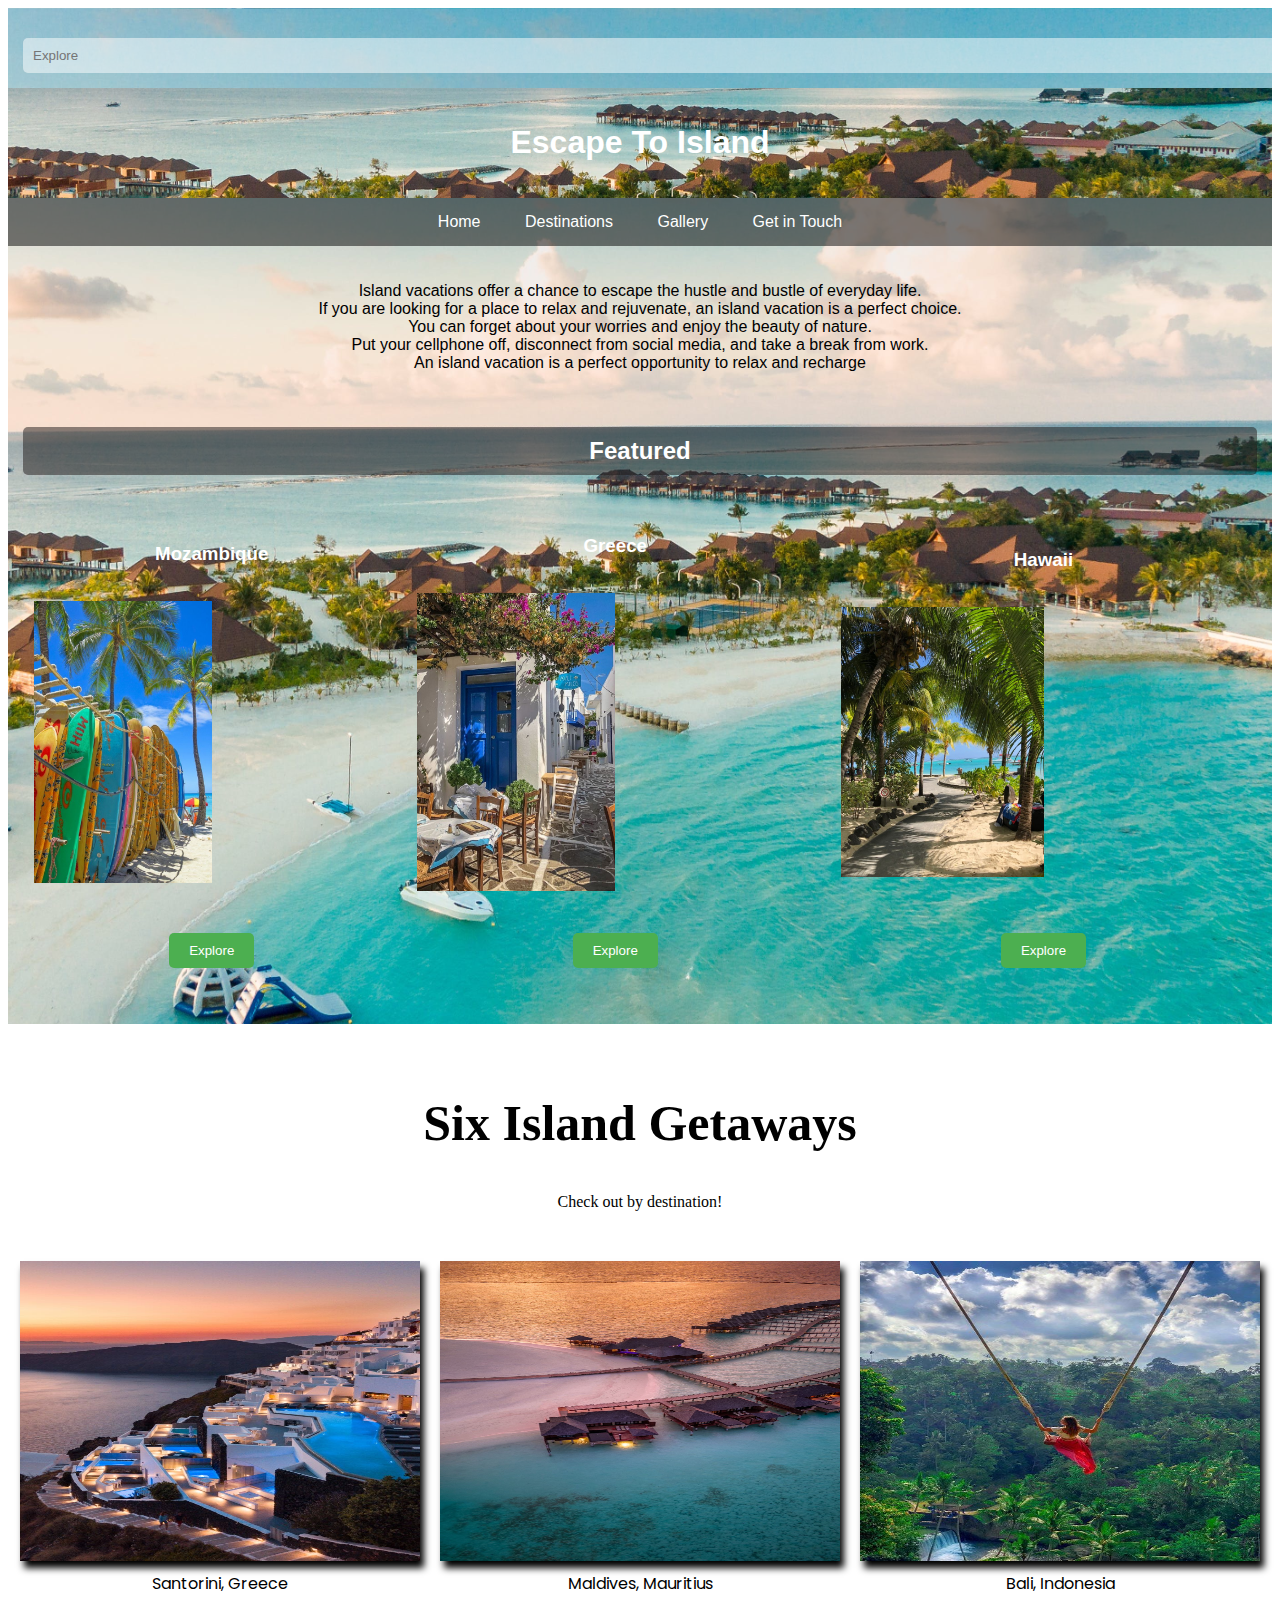
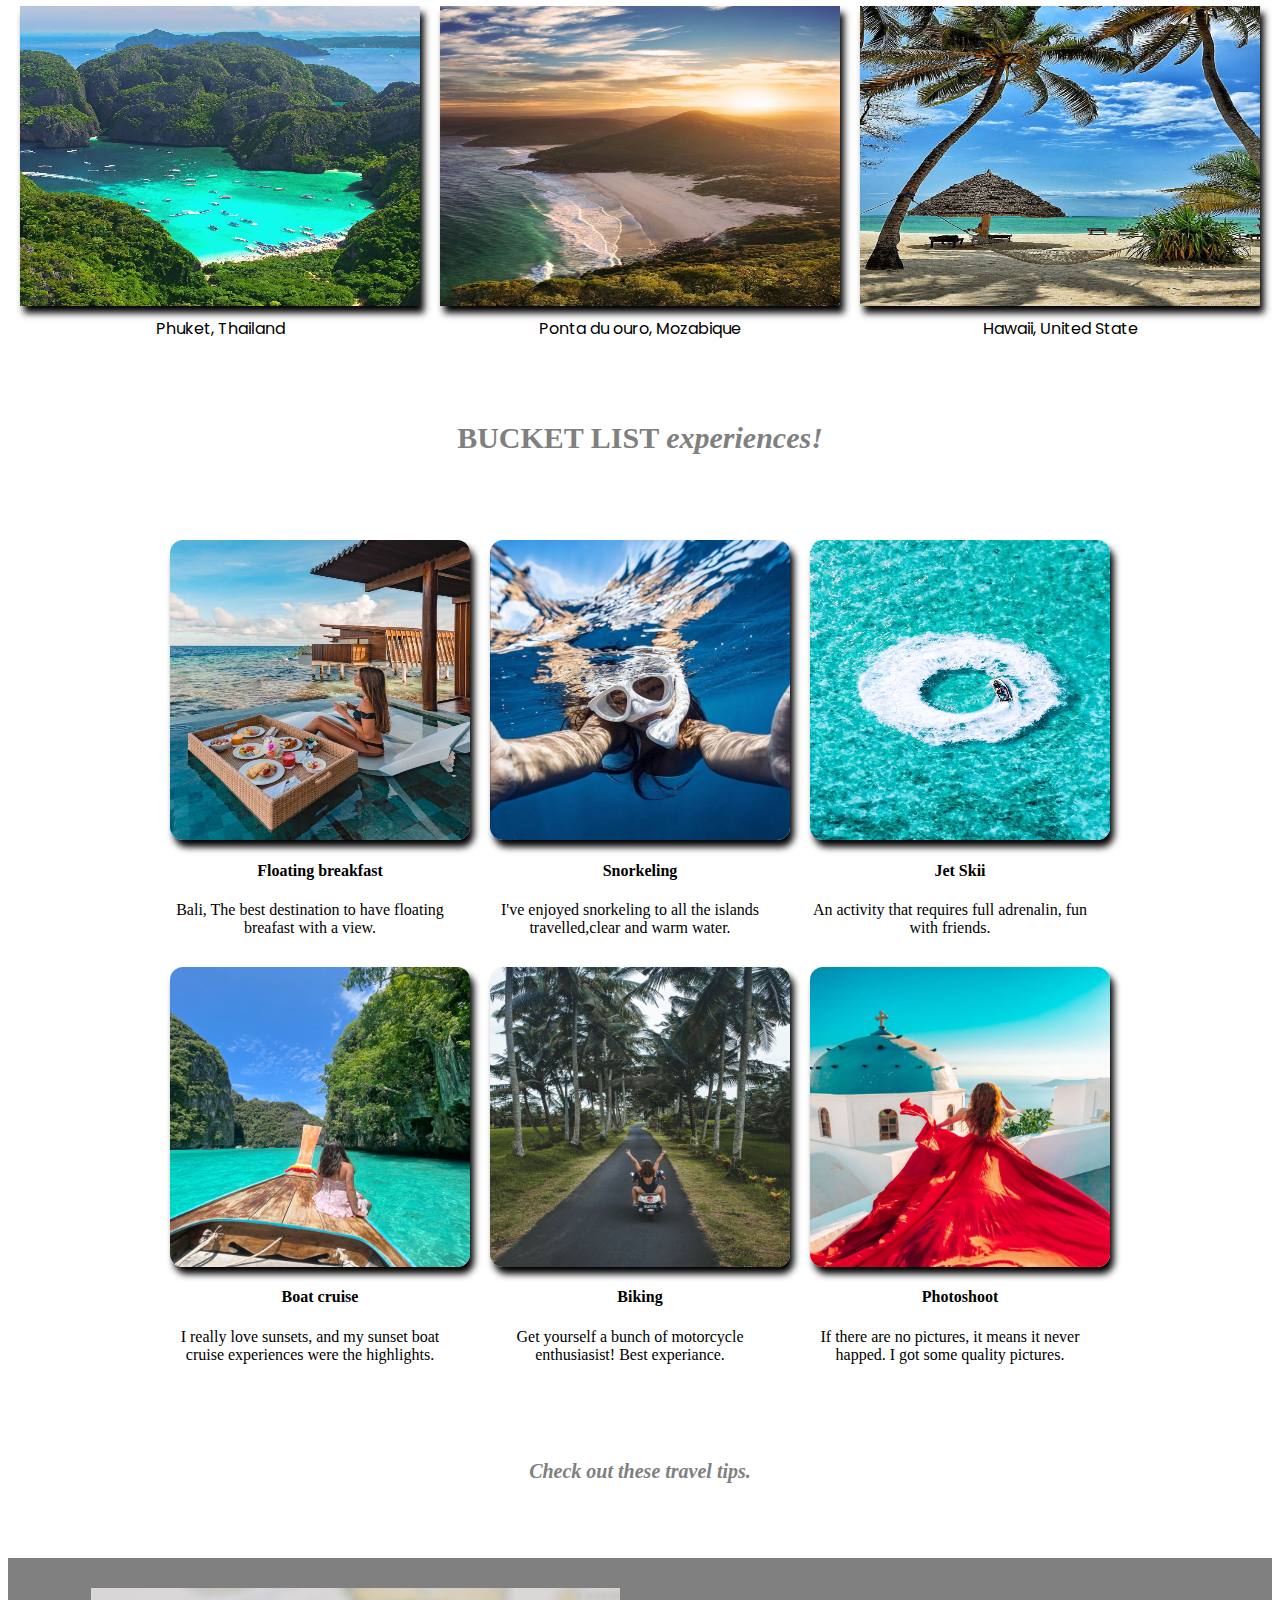
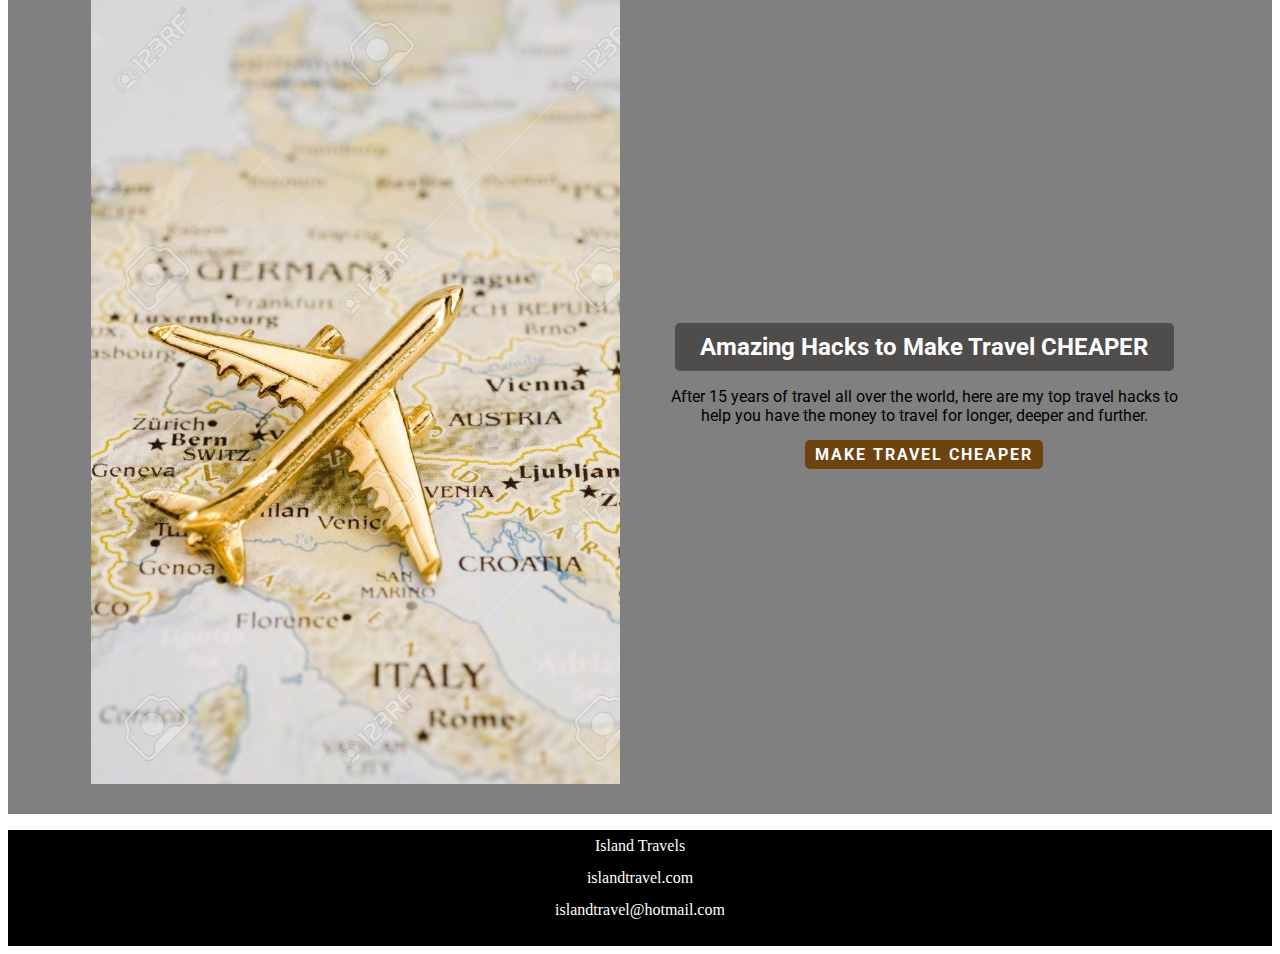
<file: index.html>
<!DOCTYPE html>
<html lang="en">
<head>

<meta charset="UTF-8">
<meta name="viewport" content="width=device-width, initial-scale=1">
<title>Island Travel Blog</title>
<link rel="stylesheet" href="https://cdnjs.cloudflare.com/ajax/libs/font-awesome/6.5.1/css/all.min.css" integrity="sha512-DTOQO9RWCH3ppGqcWaEA1BIZOC6xxalwEsw9c2QQeAIftl+Vegovlnee1c9QX4TctnWMn13TZye+giMm8e2LwA==" crossorigin="anonymous" referrerpolicy="no-referrer" />
<link rel="stylesheet" href="styles.css">

</head>
<body>
  <!--------------------navbar-->
<header>
  <input type="search" placeholder="Explore">
  <header>
      <h1>Escape To Island</h1>
  </header>

  <nav>
      <a href="#">Home</a>
      <a href="#destination">Destinations</a>
      <a href="#gallery">Gallery</a>
      <a href="#contactus">Get in Touch</a>
  </nav>

  <main>
      <p>Island vacations offer a chance to escape the hustle and bustle of everyday life.
          <br>If you are looking for a place to relax and rejuvenate, an island vacation is a perfect choice.
          <br>You can forget about your worries and enjoy the beauty of nature.
          <br>Put your cellphone off, disconnect from social media, and take a break from work.
          <br>An island vacation is a perfect opportunity to relax and recharge
      </p>
  </main>

<h2 id="main">
Featured
</h2>

<table cellspacing="10px">

  <tr>
      <td>
          <h3>
          Mozambique
          </h3>
          <br>
          <img src="🏄 🏄_♀️ 🏄_♂️ surfing🌊🐬🌴.jpg" width="50%" height="50%" alt="activity">
      </td>
      <td>
          <h3>
              Greece
          </h3>
           <br>
          <img src="greece 🤍.jpg" width="50%" height="50%" alt="activity">
          
      </td>
      <td>
          <h3>
          Hawaii
          </h3>
          <br>
          <img src="Hotel view.jpg" width="50%" height="50%" alt="activity">
          
      </td>
  </tr>
  <tr>
      <td>
          <button>Explore</button>
      </td>
      <td>
          <button>Explore</button>
      </td>
      <td> 
          <button>Explore</button>
      </td>
  </tr>
</table>
</header>

<!-----------------destination section---------------->

<div class="title">
    <h3 id="destination">Six Island Getaways</h3>
    <p>Check out by destination!</p>
    </div>
    <section>
    <div class="destination">
      <div class="gallery">
        <img src="Greece, Santorini.jpeg" alt="country">
        <div class="description"> <i class="fa-solid fa-location-dot"></i> Santorini, Greece</div>
      </div>
      <div class="gallery">
        <img src="Maldives.jpeg" alt="country">
        <div class="description"><i class="fa-solid fa-location-dot"></i> Maldives, Mauritius</div>
      </div>
      <div class="gallery">
        <img src="Indonesia, Bali.jpeg" alt="country">
        <div class="description"> <i class="fa-solid fa-location-dot"></i> Bali, Indonesia</div>
      </div>
      <div class="gallery">
        <img src="Thailend, Phuket.jpeg" alt="country">
        <div class="description"> <i class="fa-solid fa-location-dot"></i> Phuket, Thailand</div>
      </div>
      <div class="gallery">
        <img src="Mozabique,Ponta.jpeg" alt="country">
        <div class="description"> <i class="fa-solid fa-location-dot"></i> Ponta du ouro, Mozabique</div>
      </div>
      <div class="gallery">
        <img src="Hawaii.jpeg" alt="country">
        <div class="description"><i class="fa-solid fa-location-dot"></i> Hawaii, United State</div>
      </div>
    </div>
    </section>
    <!-------------------Bucket list experiences-->
    <div id="gallery"   class="experiences">
      <h3>Bucket list <span>experiences!</span></h3>
    </div>

    <div class="card-container">
      <div class="card">
        <img src="floating breakfast.jpeg" alt="country">
        <div class="card-content">
          <h4>Floating breakfast</h4>
          <p>Bali, The best destination to have floating breafast with a view.</p>
        </div>
      </div>
      <div class="card">
        <img src="Snorkeling.jpeg" alt="country">
        <div class="card-content">
          <h4>Snorkeling</h4>
          <p>I've enjoyed snorkeling to all the islands travelled,clear and warm water.</p>
        </div>
        </div>
        <div class="card">
          <img src="jet skii.jpeg" alt="country">
          <div class="card-content">
            <h4>Jet Skii</h4>
            <p>An activity that requires full adrenalin, fun with friends.</p>
          </div>
          </div>
          <div class="card">
            <img src="Boat tour.jpeg" alt="country">
            <div class="card-content">
              <h4>Boat cruise</h4>
              <p>I really love sunsets, and my sunset boat cruise experiences were the highlights. </p>
            </div>
          </div>
            <div class="card">
              <img src="Biking.jpeg" alt="country">
              <div class="card-content">
                <h4>Biking</h4>
                <p>Get yourself a bunch of motorcycle enthusiasist! Best experiance.</p>
              </div>
              </div>
              <div class="card">
                <img src="Photoshoot.jpeg" alt="country">
                <div class="card-content">
                  <h4>Photoshoot</h4>
                  <p>If there are no pictures, it means it never happed. I got some quality pictures.</p>
                </div>
                </div>
           </div>
  
    
    <!-------------about travel-->
    <div class="travel-tips">
      <h4>Check out these travel tips.</h4>
    </div>
    <article>
      <div class="container">
        <main class="about">
          <div class="about-image">
            <img src="travel.jpeg" alt="travel">
          </div>
          <!---------about content-->
          <div class="about-content">
            <h2>Amazing Hacks to Make Travel CHEAPER</h2>
            <p>After 15 years of travel all over the world, here are my top travel hacks to help you have the money to travel for longer, deeper and further.</p>
            <a href="#" class="Info-btn">MAKE TRAVEL CHEAPER</a>

          </div>
      
        </main>
      </div>
    </article>
     <!--------contact us-->
  <div class="footercontainer">
    <div class="footerbottom">
      <p id="contactus">Island Travels<br> islandtravel.com<br>islandtravel@hotmail.com</p>
    </div>
  <div class="media-icons">
    <a href="#" aria-label="fa-facebook"><i class="fa-brands fa-facebook"></i></a>
    <a href="#" aria-label="fa-instagram"><i class="fa-brands fa-instagram"></i></a>
    <a href="#" aria-label="fa-twitter"><i class="fa-brands fa-twitter"></i></a>
  </div>

  </div>



</body>
</html>
</file>
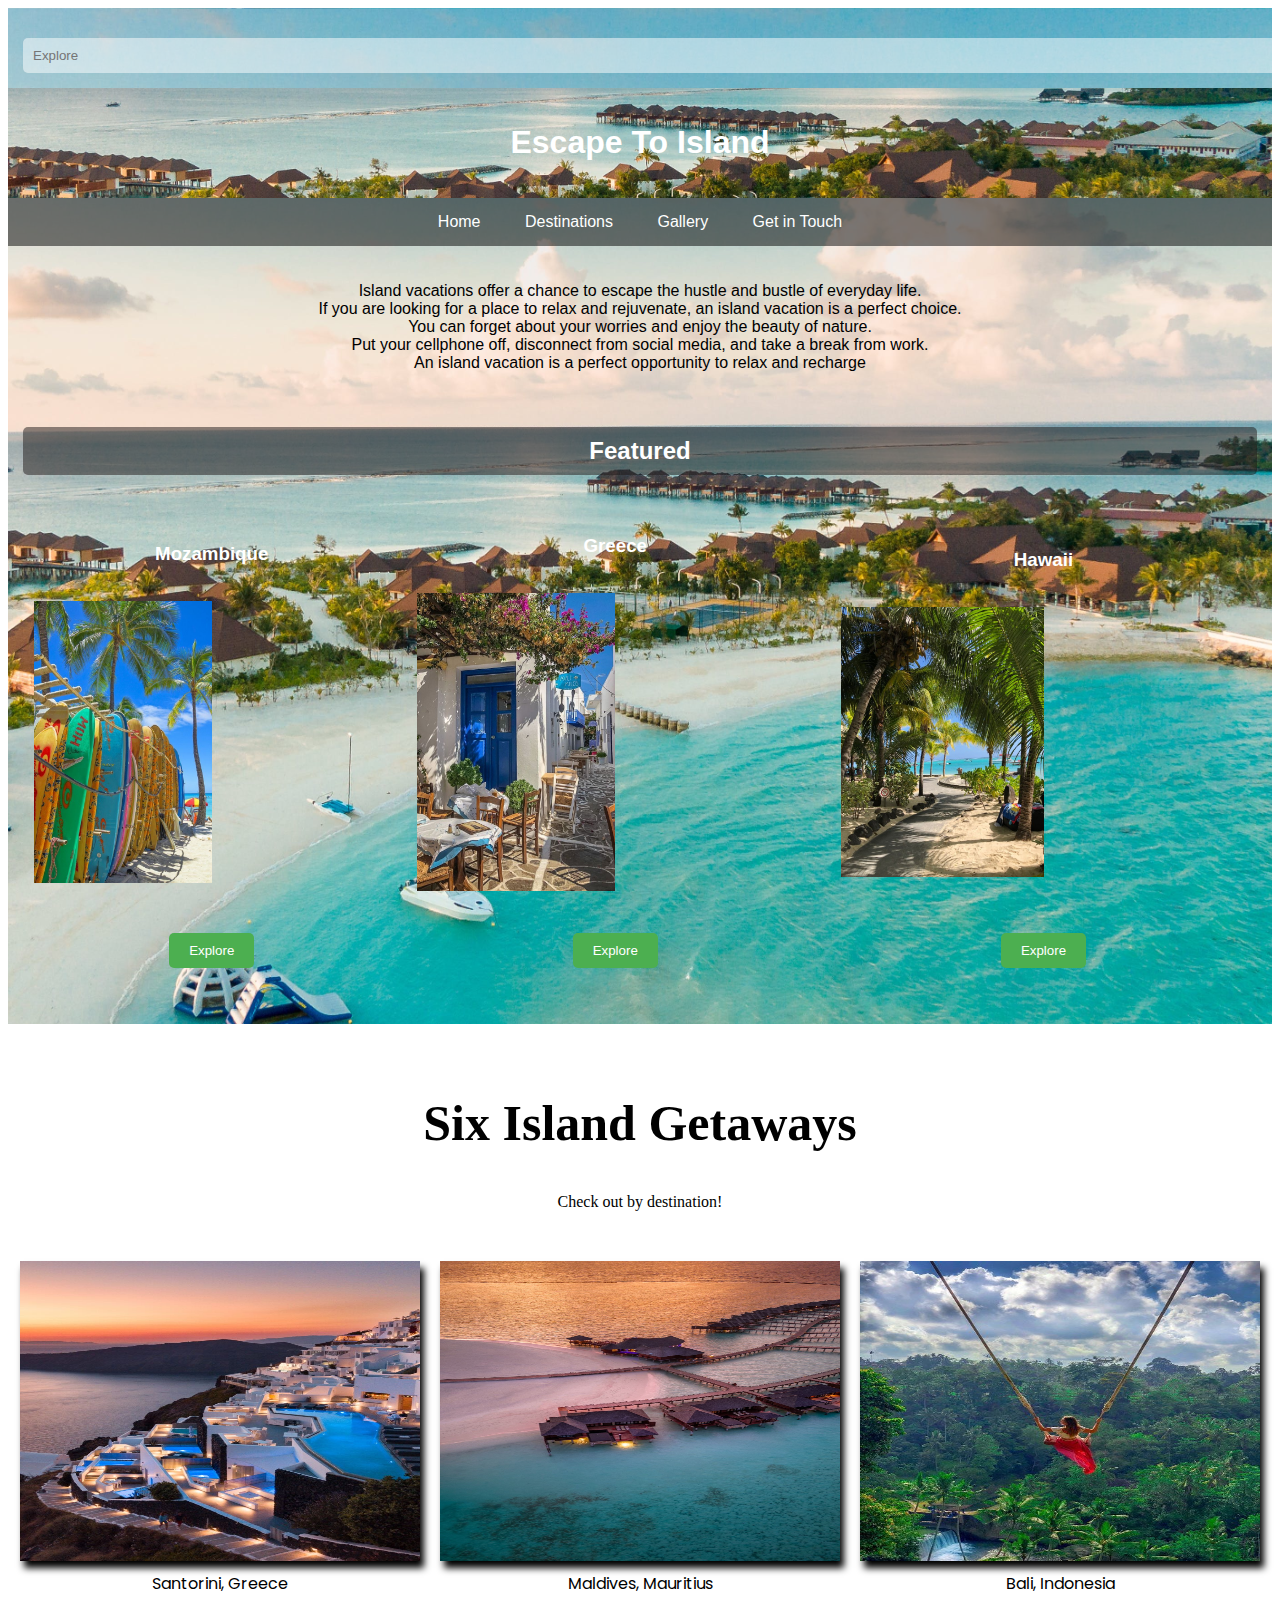
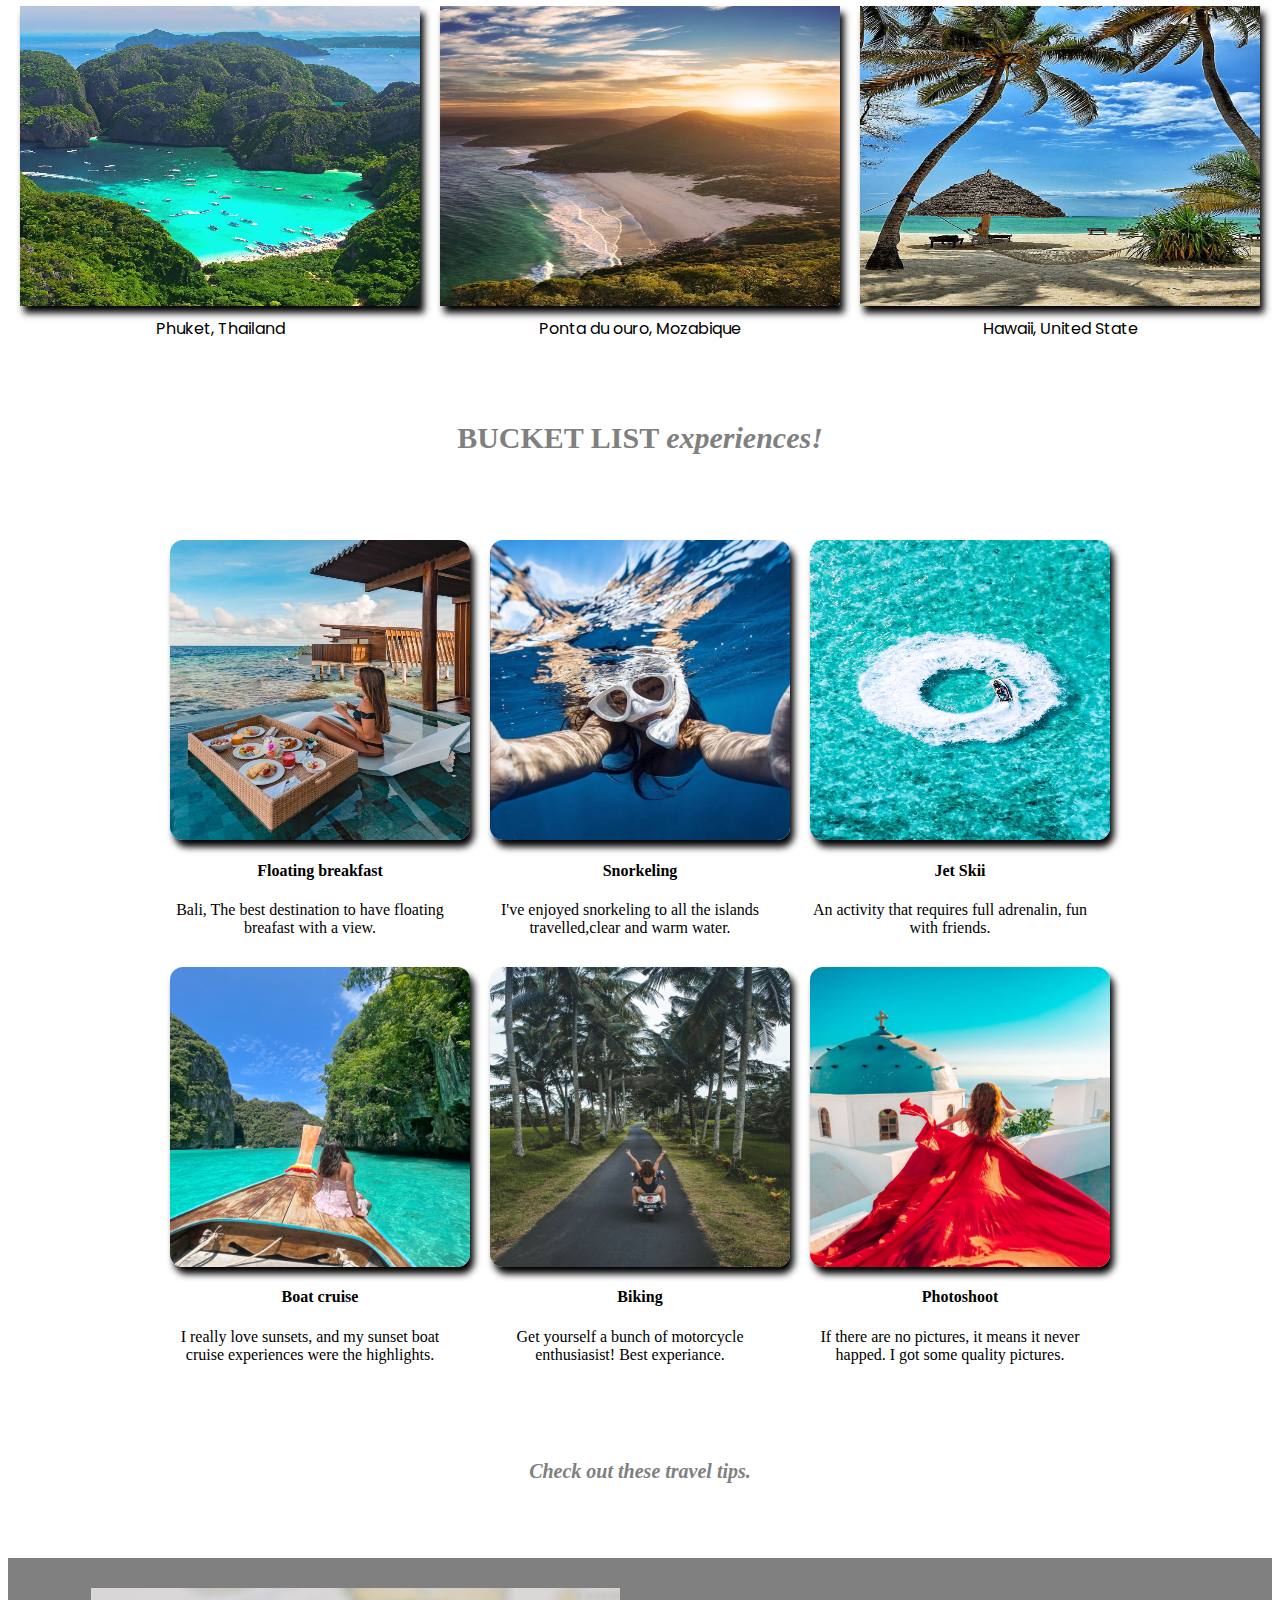
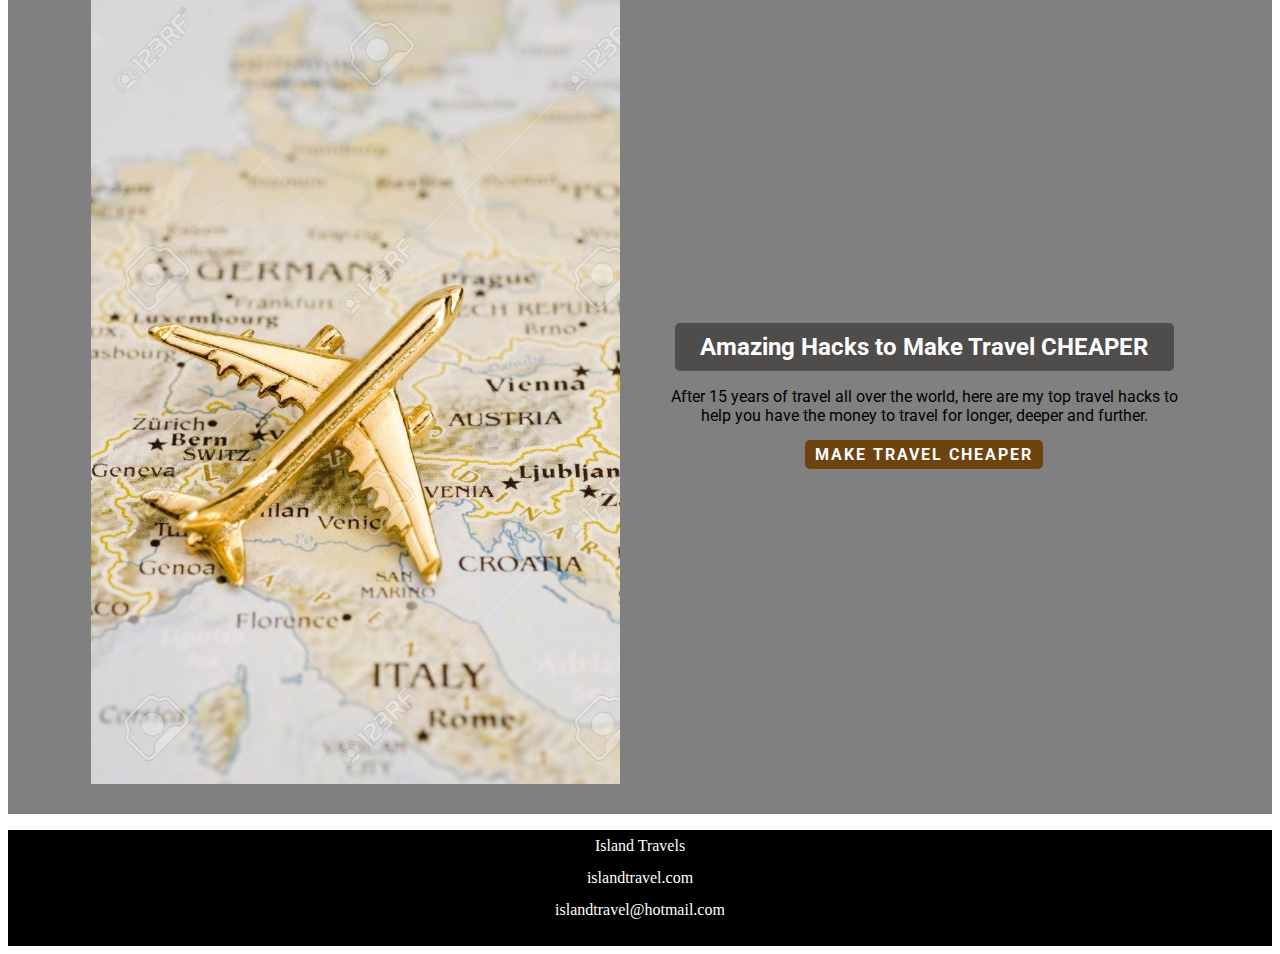
<file: islandtravel.html>
<!DOCTYPE html>
<html lang="en">
<head>

<meta charset="UTF-8">
<meta name="viewport" content="width=device-width, initial-scale=1">
<title>Island Travel Blog</title>
<link rel="stylesheet" href="https://cdnjs.cloudflare.com/ajax/libs/font-awesome/6.5.1/css/all.min.css" integrity="sha512-DTOQO9RWCH3ppGqcWaEA1BIZOC6xxalwEsw9c2QQeAIftl+Vegovlnee1c9QX4TctnWMn13TZye+giMm8e2LwA==" crossorigin="anonymous" referrerpolicy="no-referrer" />
<link rel="stylesheet" href="styles.css">

</head>
<body>
  <!--------------------navbar-->
<header>
  <input type="search" placeholder="Explore">
  <header>
      <h1>Escape To Island</h1>
  </header>

  <nav>
      <a href="#">Home</a>
      <a href="#destination">Destinations</a>
      <a href="#gallery">Gallery</a>
      <a href="#contactus">Get in Touch</a>
  </nav>

  <main>
      <p>Island vacations offer a chance to escape the hustle and bustle of everyday life.
          <br>If you are looking for a place to relax and rejuvenate, an island vacation is a perfect choice.
          <br>You can forget about your worries and enjoy the beauty of nature.
          <br>Put your cellphone off, disconnect from social media, and take a break from work.
          <br>An island vacation is a perfect opportunity to relax and recharge
      </p>
  </main>

<h2 id="main">
Featured
</h2>

<table cellspacing="10px">

  <tr>
      <td>
          <h3>
          Mozambique
          </h3>
          <br>
          <img src="🏄 🏄_♀️ 🏄_♂️ surfing🌊🐬🌴.jpg" width="50%" height="50%" alt="activity">
      </td>
      <td>
          <h3>
              Greece
          </h3>
           <br>
          <img src="greece 🤍.jpg" width="50%" height="50%" alt="activity">
          
      </td>
      <td>
          <h3>
          Hawaii
          </h3>
          <br>
          <img src="Hotel view.jpg" width="50%" height="50%" alt="activity">
          
      </td>
  </tr>
  <tr>
      <td>
          <button>Explore</button>
      </td>
      <td>
          <button>Explore</button>
      </td>
      <td> 
          <button>Explore</button>
      </td>
  </tr>
</table>
</header>

<!-----------------destination section---------------->

<div class="title">
    <h3 id="destination">Six Island Getaways</h3>
    <p>Check out by destination!</p>
    </div>
    <section>
    <div class="destination">
      <div class="gallery">
        <img src="Greece, Santorini.jpeg" alt="country">
        <div class="description"> <i class="fa-solid fa-location-dot"></i> Santorini, Greece</div>
      </div>
      <div class="gallery">
        <img src="Maldives.jpeg" alt="country">
        <div class="description"><i class="fa-solid fa-location-dot"></i> Maldives, Mauritius</div>
      </div>
      <div class="gallery">
        <img src="Indonesia, Bali.jpeg" alt="country">
        <div class="description"> <i class="fa-solid fa-location-dot"></i> Bali, Indonesia</div>
      </div>
      <div class="gallery">
        <img src="Thailend, Phuket.jpeg" alt="country">
        <div class="description"> <i class="fa-solid fa-location-dot"></i> Phuket, Thailand</div>
      </div>
      <div class="gallery">
        <img src="Mozabique,Ponta.jpeg" alt="country">
        <div class="description"> <i class="fa-solid fa-location-dot"></i> Ponta du ouro, Mozabique</div>
      </div>
      <div class="gallery">
        <img src="Hawaii.jpeg" alt="country">
        <div class="description"><i class="fa-solid fa-location-dot"></i> Hawaii, United State</div>
      </div>
    </div>
    </section>
    <!-------------------Bucket list experiences-->
    <div id="gallery"   class="experiences">
      <h3>Bucket list <span>experiences!</span></h3>
    </div>

    <div class="card-container">
      <div class="card">
        <img src="floating breakfast.jpeg" alt="country">
        <div class="card-content">
          <h4>Floating breakfast</h4>
          <p>Bali, The best destination to have floating breafast with a view.</p>
        </div>
      </div>
      <div class="card">
        <img src="Snorkeling.jpeg" alt="country">
        <div class="card-content">
          <h4>Snorkeling</h4>
          <p>I've enjoyed snorkeling to all the islands travelled,clear and warm water.</p>
        </div>
        </div>
        <div class="card">
          <img src="jet skii.jpeg" alt="country">
          <div class="card-content">
            <h4>Jet Skii</h4>
            <p>An activity that requires full adrenalin, fun with friends.</p>
          </div>
          </div>
          <div class="card">
            <img src="Boat tour.jpeg" alt="country">
            <div class="card-content">
              <h4>Boat cruise</h4>
              <p>I really love sunsets, and my sunset boat cruise experiences were the highlights. </p>
            </div>
          </div>
            <div class="card">
              <img src="Biking.jpeg" alt="country">
              <div class="card-content">
                <h4>Biking</h4>
                <p>Get yourself a bunch of motorcycle enthusiasist! Best experiance.</p>
              </div>
              </div>
              <div class="card">
                <img src="Photoshoot.jpeg" alt="country">
                <div class="card-content">
                  <h4>Photoshoot</h4>
                  <p>If there are no pictures, it means it never happed. I got some quality pictures.</p>
                </div>
                </div>
           </div>
  
    
    <!-------------about travel-->
    <div class="travel-tips">
      <h4>Check out these travel tips.</h4>
    </div>
    <article>
      <div class="container">
        <main class="about">
          <div class="about-image">
            <img src="travel.jpeg" alt="travel">
          </div>
          <!---------about content-->
          <div class="about-content">
            <h2>Amazing Hacks to Make Travel CHEAPER</h2>
            <p>After 15 years of travel all over the world, here are my top travel hacks to help you have the money to travel for longer, deeper and further.</p>
            <a href="#" class="Info-btn">MAKE TRAVEL CHEAPER</a>

          </div>
      
        </main>
      </div>
    </article>
     <!--------contact us-->
  <div class="footercontainer">
    <div class="footerbottom">
      <p id="contactus">Island Travels<br> islandtravel.com<br>islandtravel@hotmail.com</p>
    </div>
  <div class="media-icons">
    <a href="#" aria-label="fa-facebook"><i class="fa-brands fa-facebook"></i></a>
    <a href="#" aria-label="fa-instagram"><i class="fa-brands fa-instagram"></i></a>
    <a href="#" aria-label="fa-twitter"><i class="fa-brands fa-twitter"></i></a>
  </div>

  </div>



</body>
</html>
</file>
<file: styles.css>
@import url('https://fonts.googleapis.com/css2?family=Poppins:ital,wght@0,100;0,200;0,300;0,400;0,500;0,600;0,700;0,800;0,900;1,100;1,200;1,300;1,400;1,500;1,600;1,700;1,800;1,900&family=Roboto:ital,wght@0,100;0,300;0,400;0,500;0,700;0,900;1,100;1,300;1,400;1,500;1,700;1,900&display=swap');

header {
  margin: 0;
  padding: 0;
  font-family: 'Arial', sans-serif;
  background: url(pexels-asad-photo-maldives-3601425.jpg);
  background-size: cover;
  background-position: center;
  color: #fff;
}
header,
nav {
    background-color: rgba(0, 0, 0, 0.5);
    padding: 15px 0;
    text-align: center;
}
nav a {
  color: #fff;
  text-decoration: none;
  padding: 10px;
  margin: 0 10px;
}
main {
  padding: 20px;
  text-align: center;
}
p {
  color: black;
  margin-bottom: 20px;
}
input[type="search"] {
  color: #fff;
  padding: 10px;
  margin: 15px;
  background: rgba(255, 255, 255, 0.5);
  border: none;
  border-radius: 5px;
}
table{
  border-spacing: 25px;
}
h2{
  text-align: center;
  color:white;
      padding: 10px;
      margin: 15px;
      background: rgba(29, 24, 24, 0.5);
      border: none;
      border-radius: 5px;
}
button{
  padding: 15px;
  margin: 15px;
  background-color: black;
  color: aliceblue;
}
h3{
  color: white;
}
.container {
  max-width: 1200px;
  margin: 50px ;
  padding: 20px;
 
}
.content {
  display: flex;
  justify-content: space-between;
}
.left-side {
  width: 45%;
}
.right-side {
  width: 45%;
}
.details {
  margin-bottom: 20px;
}
.topic {
  font-weight: bold;
}

.text-one,
.text-two {
  margin-top: 5px;
}
.right-side .topic-text {
  font-size: 24px;
  font-weight: bold;
  margin-bottom: 20px;
}
form {
  display: flex;
  flex-direction: column;
}
.input-box {
  margin-bottom: 10px;
}
input,
textarea {
    width: 100%;
    padding: 10px;
    border: 1px solid #ccc;
    border-radius: 5px;
}

button {
    padding: 10px 20px;
    background-color: #4caf50;
    color: #fff;
    border: none;
    border-radius: 5px;
    cursor: pointer;
}

button:hover {
    background-color: #45a049;
}

/*destination*/

section{
    margin: 0;
    padding: 0;
    box-sizing: border-box;
    font-family: "Poppins", sans-serif;
    
}
.title{
    width: 90%;
    display: flex;
    justify-content: center;
    align-items: center;
    flex-direction: column;
    text-align: center;
    margin: 20px auto;
}

.title h3{
    font-size: 50px;
    color: black;
    margin-bottom: 25px;
    position: relative;
    background: white;
}

.destination{
  display: flex;
  align-items: center;
  justify-content: center;
  flex-wrap: wrap;
  background: white;
}
.destination img{
  width: 400px;
  height:300px;
  border: 2px;
  box-shadow: 4px 7px 7px 0px black;
  cursor: pointer;
  margin: 10px;
  transition: 400ms;
}
.destination img:hover{
transform: scale(1.2);
}
.description{
    text-align: center;
}
/*---------experiences------------*/
.experiences{
    width: 100%;
    display: flex;
    justify-content: center;
    align-items: center;
    flex-direction: column;
    text-align: center;
    margin: 50px auto;
    background: white;
}
.experiences h3{
  font-size: 30px;
    color: gray;
    margin-bottom: 25px;
    position: relative;
    background: white;
    text-transform: uppercase;
}
.experiences h3 span{
  font-style: italic;
  color: grey;
  text-transform: lowercase;
}

.card-container{
  display: flex;
  align-items: center;
  justify-content: center;
  flex-wrap: wrap;
  background: white;


}
.card img{
  width: 300px;
  height:300px;
  border: 2px;
  border-radius: 13px;
  box-shadow: 4px 7px 7px 0px black;
  cursor: pointer;
  margin: 10px;
  transition: 400ms;
}
img:hover{
  transform: scale(1.2);
}

.card-content{
  text-align: center;
}
.card-content p{
  width: 300px;
}

/*-----tips----*/
.travel-tips{
    width: 100%;
    display: flex;
    justify-content: center;
    align-items: center;
    flex-direction: column;
    text-align: center;
    margin: 50px auto;
    background: white;
    font-style: italic;
}
.travel-tips h4{
    font-size: 20px;
    color: gray;
    margin-bottom: 25px;
    position: relative;
    background: white;
    
}
/*-----about travel---*/
article{
  margin: 0px;
  padding: 0px;
  box-sizing: border-box;
  font-family: 'Roboto',sans-serif;
  background-color: grey;
}
.heading{
  width: 90%;
  display: flex;
  justify-content: center;
  align-items: center;
  flex-direction: column;
  text-align: center;
  margin: 20px auto;
}
.heading h1{
  font-size: 50px;
  color: black;
  margin-bottom: 25px;
  position: relative;
}
.heading p{
  font-size: 18px;
  color: rgb(109, 67, 16);
  margin-bottom: 35px;
  
}
.container{
  width: 90%;
  margin: 0 auto;
  padding: 10px 20px;
}
.about{
  display: flex;
  justify-content: space-between;
  align-items: center;
  flex-wrap: wrap;
}
.about-image{
  flex: 1;
  margin-right: 40px;
  overflow: hidden;

}
 img{
  max-width: 100%;
  height: auto;
  display: block;
  transition: 0.5s ease;
}
.about-image:hover img{
  transform: scale(1.2)
}
.about-content{
  flex: 1;
}
.Info-btn{
  color: white;
  background-color: rgb(109, 67, 16);
  text-decoration: none;
  text-transform: uppercase;
  font-weight: 700;
  letter-spacing: 2px;
  padding: 5px 10px;
  border-radius: 5px;
}
/*-----footer----*/
.footercontainer{
  background: black;

}
.footerbottom{
  text-align: center;
  line-height: 2;
}
.footerbottom p{
  color: white;
  

}
.media-icons{
  display: flex;
  justify-content: center;
  text-align: center;
  margin: auto;
}
.media-icons a{
  position: relative;
  color: white;
  font-size: 25px;
  transition: 0.3s;
  transition-property: transform;
}
.media-icons a:not(:last-child){
  margin-right: 60px;
}
.media-icons a:hover{
  transform: scale(1.5);
}
</file>
